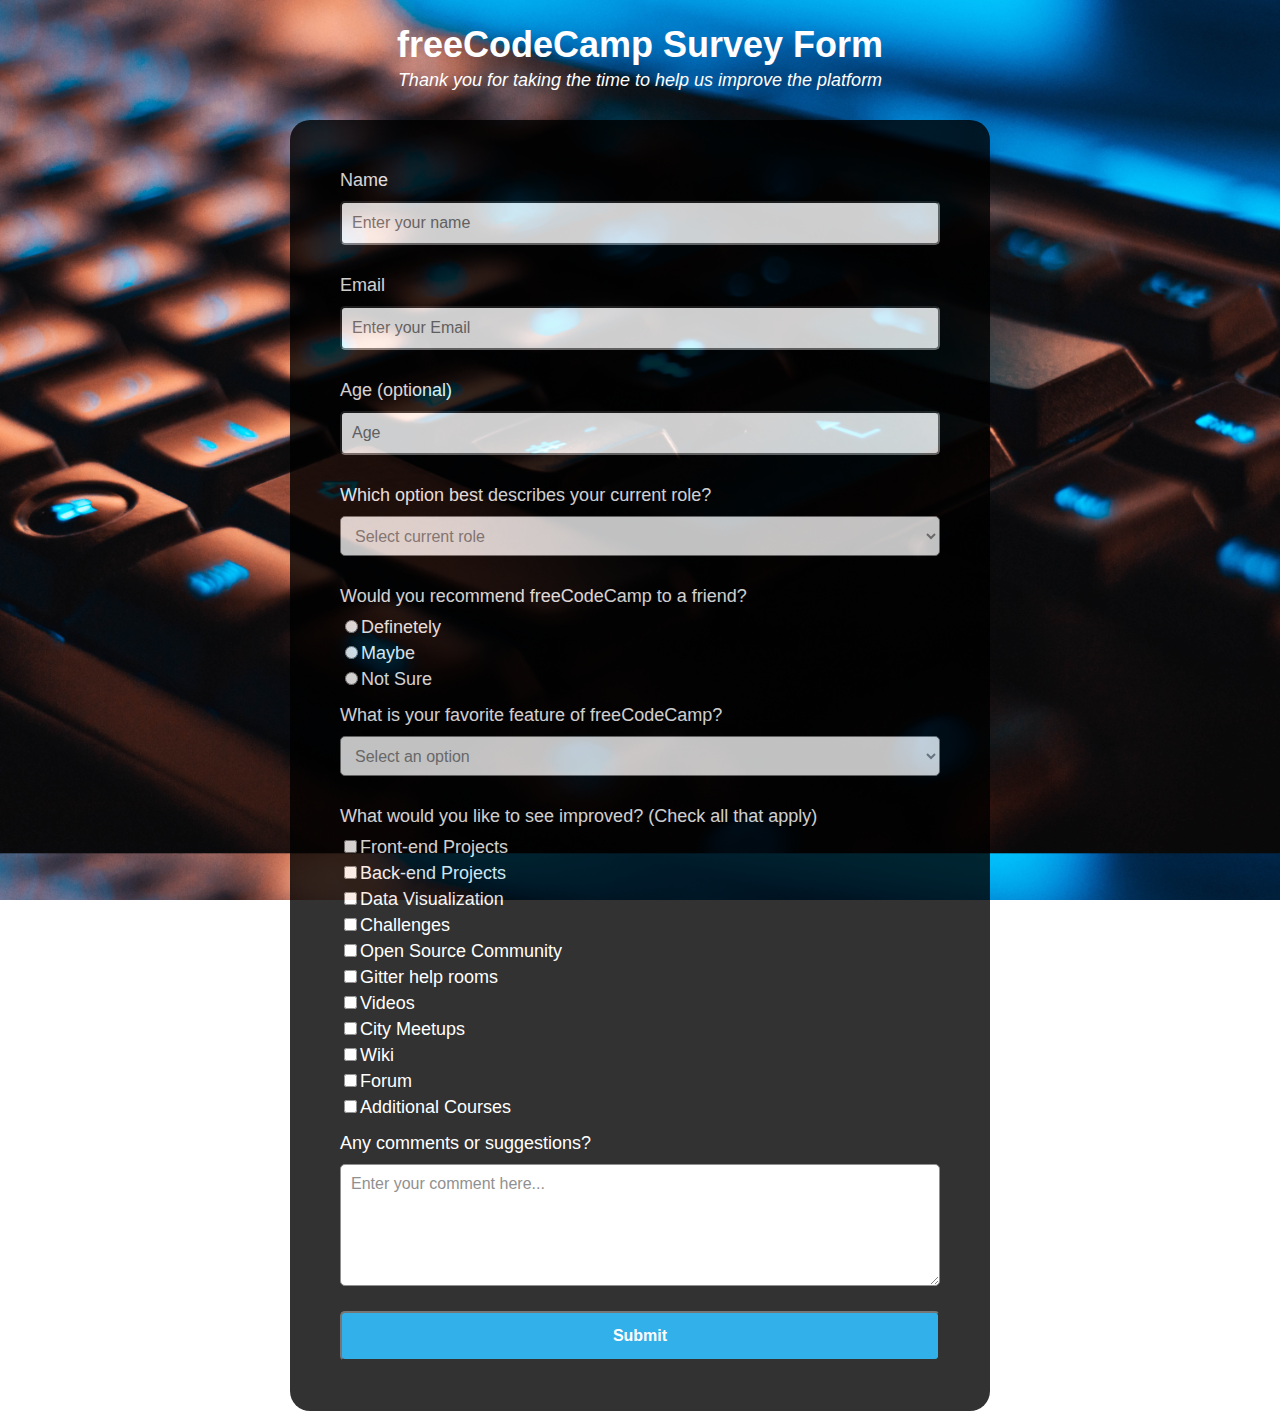
<file: A Survey Form (HTML + CSS)/index.html>
<!DOCTYPE html>
<html>
<head>
	<meta charset="utf-8">
	<meta name="viewport" content="width=device-width, initial-scale=1">
	<link rel="stylesheet" type="text/css" href="style.css">
	<title>A Survey Form</title>
</head>
<body id="body" background="background.jpg">
	<div id="main">
		<div class="items items1"><h1 id="title">freeCodeCamp Survey Form</h1></div>
		<div class="items items2"><p id="description"><i>Thank you for taking the time to help us improve the platform</i></p></div>
		<div class="items items3">
			<form id="survey-form">
				<label class="items-label" for="name" id="name-label">Name </label>
				<input class="items-input" type="text" name="name" id="name" placeholder="Enter your name" required>
				<label class="items-label" for="email" id="email-label">Email</label>
				<input class="items-input" type="email" name="email" id="email" placeholder="Enter your Email" required>
				<label class="items-label" for="age" id="number-label">Age <span>(optional)</span></label>
				<input class="items-input" type="number" name="age" id="age" min="18" max="60" placeholder="Age" required>
				<label class="items-label" for="dropdown" id="role-label">Which option best describes your current role?</label>
				<select id="dropdown" name="dropdown">
					<option value selected disabled>Select current role</option>
					<option value="student">Student</option>
					<option value="fulltime_job">Full Time Job</option>
					<option value="fulltime_learner">Full Time Learner</option>
					<option value="no_say">Prefer not to say</option>
					<option value="other">Other</option>
				</select>
				<label class="items-label" id="recommend-label">Would you recommend freeCodeCamp to a friend?</label>
				<div class="items-label">
					<input type="radio" name="recommend" id="recommend" value="definetely"><label for="definetely">Definetely</label><br>
					<input type="radio" name="recommend" id="recommend" value="maybe"><label for="maybe">Maybe</label><br>
					<input type="radio" name="recommend" class="last" id="recommend" value="not_sure"><label for="not_sure">Not Sure</label>
				</div>
				<label class="items-label" for="dropdown2" id="role-label2">What is your favorite feature of freeCodeCamp?</label>
				<select id="dropdown2" name="dropdown2">
					<option disabled selected value>Select an option</option>
					<option value="challenges">Challenges</option>
					<option value="projects">Projects</option>
					<option value="community">Community</option>
					<option value="open_source">Open Source</option>
				</select>
				<label class="items-label" id="skills">What would you like to see improved? (Check all that apply)</label>
				<div class="items-label">
					<input class="option" type="checkbox" name="option1"><label for="option1">Front-end Projects</label><br>
					<input class="option" type="checkbox" name="option2"><label for="option2">Back-end Projects</label><br>
					<input class="option" type="checkbox" name="option3"><label for="option3">Data Visualization</label><br>
					<input class="option" type="checkbox" name="option4"><label for="option4">Challenges</label><br>
					<input class="option" type="checkbox" name="option5" id="option5"><label for="option5">Open Source Community</label><br>
					<input class="option" type="checkbox" name="option6" id="option6"><label for="option6">Gitter help rooms</label><br>
					<input class="option" type="checkbox" name="option7" id="option7"><label for="option7">Videos</label><br>
					<input class="option" type="checkbox" name="option8" id="option8"><label for="option8">City Meetups</label><br>
					<input class="option" type="checkbox" name="option9" id="option9"><label for="option9">Wiki</label><br>
					<input class="option" type="checkbox" name="option10" id="option10"><label for="option10">Forum</label><br>
					<input class="option" type="checkbox" name="option11" class="last" id="option11"><label for="option11">Additional Courses</label>
				</div>
				<label class="items-label" for="comments" id="comments-label">Any comments or suggestions?</label>
				<textarea name="comments" id="comments" placeholder="Enter your comment here..."></textarea>
				<button type="submit" id="button"><b>Submit</b></button>
			</form>
		</div>
	</div>
</body>
</html>
</file>
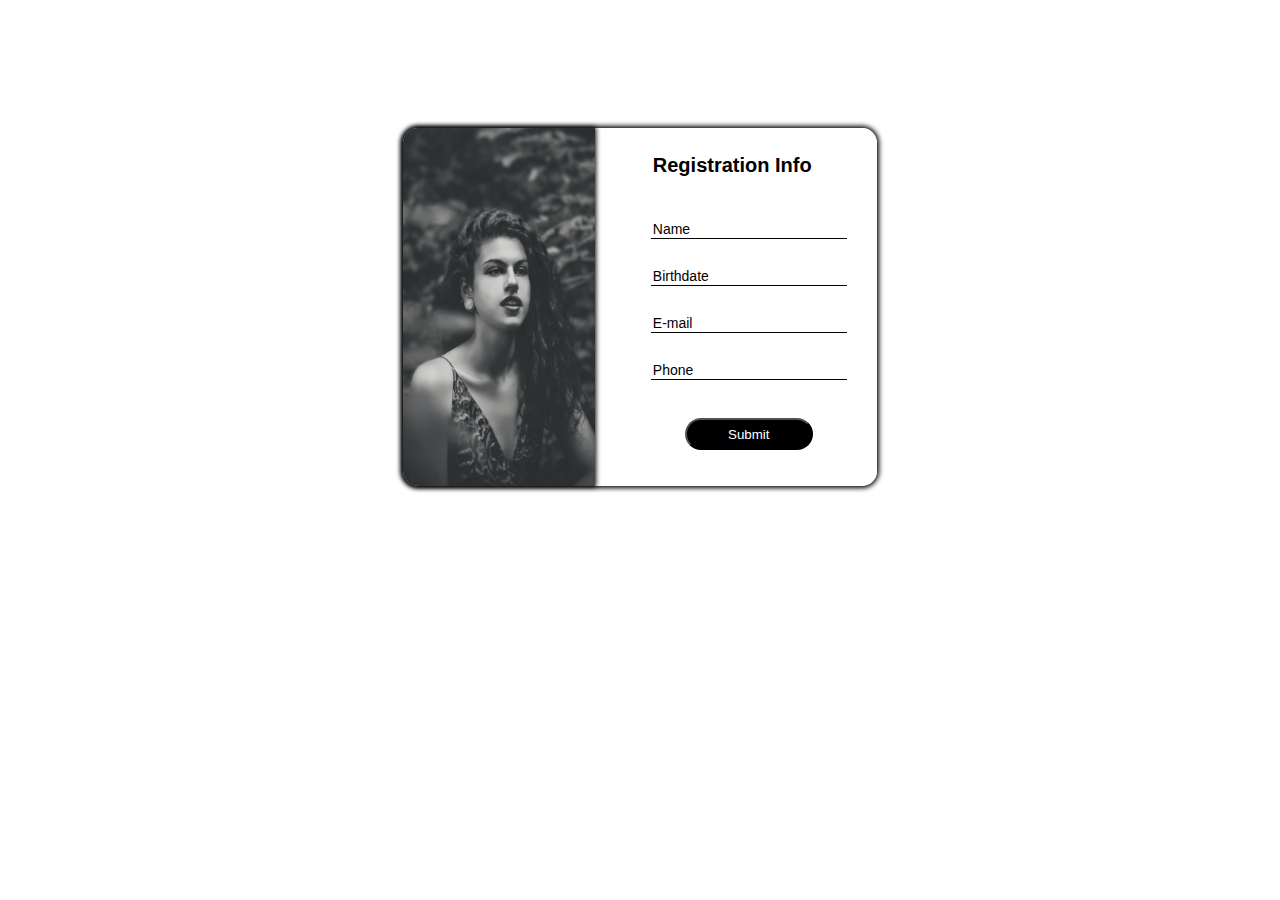
<file: Registration Form With Validation Using Javascript/form-registration.html>
<!DOCTYPE html>
<html>
<head>
	<meta charset="UTF-8">
  	<meta name="description" content="Registrasion Form With Validation">
  	<meta name="keywords" content="HTML, CSS, Javascript">
  	<meta name="author" content="Audini Nifira Putri">
  	<meta name="viewport" content="width=device-width, initial-scale=1.0">
	<title>Registration Form With Validation</title>
	<link rel="stylesheet" type="text/css" href="form-registration-style.css">
</head>
<body>
	<div class="container">
		<div class="box_form">
			<div class="img_box">
				<img src="items.jpg" width="250px" height="380px">
			</div>
			<div class="body_box">
				<div class="tittle_box">Registration Info</div>
				<div class="form_box">
					<form name="registration_form" method=post onsubmit="return validateForm()">
						<div>
							<input class="identity" type="text" name="name" placeholder="Name">
						</div>
						<div>
							<input class="identity" type="text" name="birthday" placeholder="Birthdate" onfocus="(this.type='Date')" onblur="this.type='text'">
						</div>
						<div>
							<input class="identity" type="email" name="e-mail" placeholder="E-mail">
						</div>
						<div>
							<input class="identity" type="tel" name="phone" placeholder="Phone">
						</div>
						<div>
							<button type="submit" name="button">Submit</button>
						</div>
					</form>
				</div>
			</div>
		</div>
	</div>
	<script>
		function validateForm() {
            if (document.forms["registration_form"]["name"].value == "") {
				console.log(document.forms["registration_form"]["name"].value);
                alert("Please Enter Your Name!");
                document.forms["registration_form"]["name"].focus();
				return false
            }
            if (document.forms["registration_form"]["birthday"].value == "") {
				console.log(document.forms["registration_form"]["birthday"].value);
                alert("Please Enter Your Birthdate!");
                document.forms["formPendaftaran"]["birthday"].focus();
				return false
            }
            if (document.forms["registration_form"]["e-mail"].value == "") {
				console.log(document.forms["registration_form"]["e-mail"].value)
                alert("Please Enter Your E-mail!");
                document.forms["formPendaftaran"]["e-mail"].focus();
				return false
            }
            if (document.forms["registration_form"]["phone"].value == "") {
				console.log(document.forms["registration_form"]["phone"].value)
                alert("Please Enter Your Phone Number!");
                document.forms["formPendaftaran"]["phone"].focus();
				return false
            }
        }
	</script>
</body>
</html>
</file>
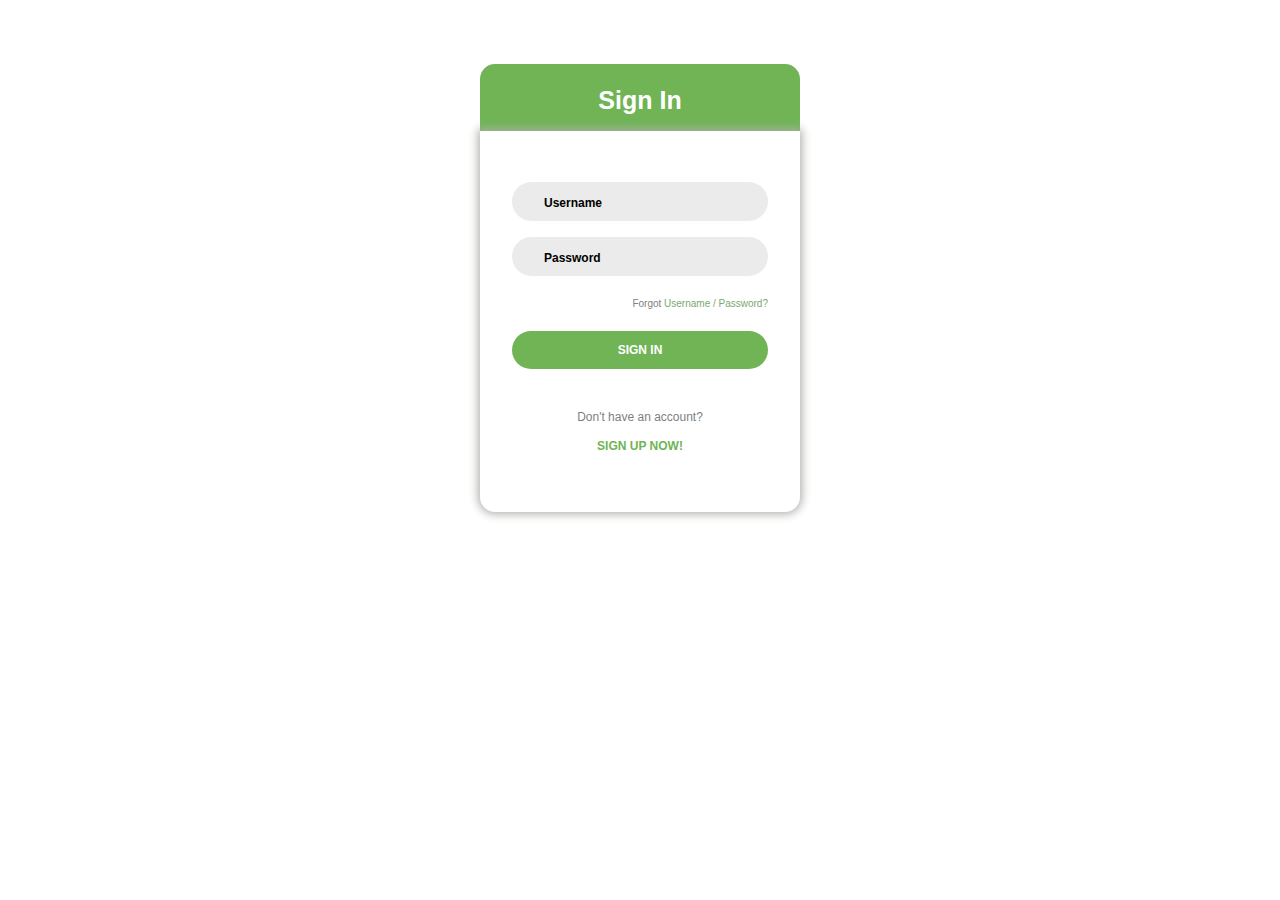
<file: Responsive Login Form Using Only HTML & CSS/form-login.html>
<!DOCTYPE html>
<html>
<head>
	<meta charset="UTF-8">
  	<meta name="description" content="Login Form (HTML + CSS)">
  	<meta name="keywords" content="HTML, CSS">
  	<meta name="author" content="Audini Nifira Putri">
  	<meta name="viewport" content="width=device-width, initial-scale=1.0">
	<title>Login Form (HTML & CSS)</title>
	<link rel="stylesheet" type="text/css" href="style-form-login.css">
</head>
<body>
	<div class="container">
		<div class="box_form">
			<div class="head_box">
				<p><b>Sign In</b></p>
			</div>
			<div class="body_box">
				<form action="#">
					<table>
						<tr>
							<td><div class="identity"><input type="text" name="username" placeholder="Username" required></div></td>
						</tr>
						<tr>
							<td><div class="identity"><input type="Password" name="password" placeholder="Password" required></div></td>
						</tr>
						<tr>
							<td><p id="teks"><a href="#">Forgot<span> Username / Password?</span></a></p></td>
						</tr>
						<tr>
							<td><button id="button"><a href="#">SIGN IN</a></button></td>
						</tr>
					</table>
				</form>
				<div class="footer">
					<p>Don't have an account?</p>
					<p><a href="#">SIGN UP NOW!</a></p>
				</div>
			</div>
		</div>
	</div>
</body>
</html>
</file>
<file: A Survey Form (HTML + CSS)/style.css>
body{
	font-family: sans-serif;
	font-size: 18px;
	background-size: 100%;
	background-attachment: fixed;
	margin: 0;
}
#main{
	display: flex;
	flex-direction: column;
}
.items1{
	height: 70px;
}
.items2{
	height: 50px;
}
#title{
	color: white;
	text-align: center;
}
#description{
	margin: 0;
	color: white;
	text-align: center;
}
#survey-form{
	display: flex;
	flex-direction: column;
	width: 600px;
	margin: 0 auto;
	border-radius: 20px;
	padding: 50px;
	background-color: black;
	opacity: 0.8;
	color: white;
}
.items-label{;
	margin-bottom: 10px;
}
.items-input{
	margin-bottom: 30px;
}
input[type=text],
	[type=number],
	[type=email]{
	height: 20px;
	font-size: 16px;
	padding: 10px;
	border-radius: 5px;
}
select{
	height: 40px;
	font-size: 16px;
	padding: 10px;
	border-radius: 5px;
	color: grey;
	margin-bottom: 30px;
}
select option{
	color: black;
}
option:disabled{
	color: grey;
}
#recommend, .option{
	margin-bottom: 10px;
}
textarea{
	font-family: sans-serif;
	height: 100px;
	font-size: 16px;
	padding: 10px;
	color: grey;
	border-radius: 5px;
	margin-bottom: 25px;
}
button{
	background-color: rgb(0,157,228);
	font-size: 16px;
	color: white;
	height: 50px;
	cursor: pointer;
	border-radius: 5px;
}
@media only screen and (max-width: 700px){
	#survey-form{
		width: 300px;
	}
}
</file>
<file: Registration Form With Validation Using Javascript/form-registration-style.css>
body{
	margin: 0;
	padding: 0;
	font-family: arial;
	background-color: white;
}
.container{
	margin-left: 0;
	text-align: center;
}
.box_form{
	width: 37vw;
	height: 28vw;
	margin-top: 10%;
	display:inline-block;
	box-shadow: 0  0 5px 2px black;
	border-radius: 15px;
}
.img_box{
	width: 15vw;
	height: 28vw;
	float: left;
}
img{
	width: 15vw;
	height: 28vw;
	box-shadow: 0  0 5px 1px black;
	border-top-left-radius: 15px;
	border-bottom-left-radius: 15px; 
}
.body_box{
	background-color: white;
	width: 20vw;
	height: 28vw;
	float: right;
	border-top-right-radius: 15px;
	border-bottom-right-radius: 15px;
}
.tittle_box{
	padding-left: 2.5vw;
	padding-top: 2vw;
	width: 18vw;
	height: 3vw;
	text-align: left;
	font-size: 20px;
	font-weight: 700;
}
.form_box{
	width: 20vw;
	height: 23vw;
}
form input{
	width: 15vw;
	background:none;
	border:none;
	border-bottom-style: solid;
	border-bottom-width: 1px;
	padding-top: 30px;
}
form input::placeholder{
	color: black;
	font-family: arial;
	font-size: 14px;
}
input[type="text"]:focus{
	outline: none;
}
input[type="Date"]:focus{
	outline: none;
}
input[type="email"]:focus{
	outline: none;
}
input[type="tel"]:focus{
	outline: none;
}
button{
	margin-top: 3vw;
	width: 10vw;
	height: 2.5vw;
	background-color: black;
	border-radius: 20px;
	color: #fff;
}
@media only screen and (max-width: 576px){
	.tittle_box{
		padding-top: 1vw;
		font-size: 10px;
	}
	form input{
		padding: 0;
	}
	form input::placeholder{
		font-size: 8px;
	}
	button{
		font-size: 8px;
	}
	
}
@media only screen and (min-width: 577px) and (max-width: 767px){
	.tittle_box{
		padding-top: 1vw;
		font-size: 12px;
	}
	form input{
		padding: 0.8vw;
	}
	form input::placeholder{
		font-size: 9px;
	}
	button{
		font-size: 9px;
	}
}
@media only screen and (min-width: 768px) and (max-width: 991px){
	.tittle_box{
		padding-top: 1vw;
		font-size: 16px;
	}
	form input{
		padding: 1vw;
	}
	form input::placeholder{
		font-size: 10px;
	}
	button{
		font-size: 10px;
	}
}
@media only screen and (min-width: 992px) and (max-width: 1199px){
	.tittle_box{
		padding-top: 1vw;
		font-size: 18px;
	}
	form input{
		padding: 1vw;
	}
	form input::placeholder{
		font-size: 13px;
	}
	button{
		font-size: 13px;
	}
}
</file>
<file: Responsive Login Form Using Only HTML & CSS/style-form-login.css>
body{
	margin: 0;
	padding: 0;
	background-color: #ffff;
	font-family: arial;
}
p{
	margin-top: 0;
}
.container{
	text-align: center;
	margin-top: 5%;
}
.box_form{
	margin: 0 auto;
	width: 25vw;
	height: 35vw;
}
.head_box{
	width: 100%;
	height: 15%;
	background-color: #70b455;
	border-top-left-radius: 15px;
	border-top-right-radius: 15px;
}
.head_box p{
	padding-top: 7%;
	color: white;
	font-size: 25px;
}
.body_box{
	width: 100%;
	height: 85%;
	border-bottom-left-radius: 15px;
	border-bottom-right-radius: 15px;
	box-shadow: 0  0 10px 2px #aeafaa;
}
table{
	margin: 0 auto;
	padding-top: 15%;
}
.identity{
	background-color: #ebebeb;
	height: 3vw;
	width: 20vw;
	border-radius: 20px;
	margin-bottom: 1vw;
}
form input{
	height: 3vw;
	width: 15vw;
	background:none;
	border:none;
	text-decoration: none;
}
form input::placeholder{
	color: black;
	font-family: arial;
	font-weight: bold;
	font-size: 12px;
}
input[type="text"]:focus{
	outline: none;
}
input[type="password"]:focus{
	outline: none;
}
#teks{
	margin-top: 0;
	text-align: right;
}
#teks a{
	color: gray;
	font-size: 10px;
	text-decoration: none;

}
span{
	color: #7BA96B;
}
button{
	height: 3vw;
	width: 20vw;
	border-radius: 20px;
	border:none;
	background-color: #70b455;
}
button a{
	color: white;
	font-weight: bold;
	font-size: 12px;
	text-decoration: none;
}
.footer{
	width: 100%;
	height: 100px;
}
.footer p:nth-child(1){
	padding-top: 3vw;
	padding-bottom: 0;
	color: grey;
	font-size: 12px;
}
.footer p:nth-child(2) a{
	color: #70b455;
	font-size: 12px;
	font-weight: bold;
	text-decoration: none;
}
@media only screen and (max-width: 576px){
	.head_box p{
		padding-top: 5%;
		font-size: 13px;
	}
	form input::placeholder{
		font-size: 8px;
	}
	button a{
		font-size: 10px;
	}
	#teks a{
		font-size: 8px;
	}
	.footer p:nth-child(1){
		padding-top: 0;
		font-size: 8px;
	}
	.footer p:nth-child(2) a{
		font-size: 10px;
	}
	table{
		padding-top: 2vw;
	}
}
@media only screen and (min-width: 577px) and (max-width: 767px){
	.head_box p{
		font-size: 18px;
	}
	form input::placeholder{
		font-size: 10px;
	}
	table{
		padding-top: 2vw;
	}
	.footer p:nth-child(1){
		padding-top: 0;
		font-size: 10px;
	}
	.footer p:nth-child(2) a{
		font-size: 12px;
	}
}
@media only screen and (min-width: 768px) and (max-width: 991px){
	.body_box{
		background-color: blue;
	}
	.head_box p{
		font-size: 23px;
	}
	table{
		padding-top: 2vw;
	}
	.footer p:nth-child(1){
		padding-top: 0;
		font-size: 12px;
	}
}
</file>
